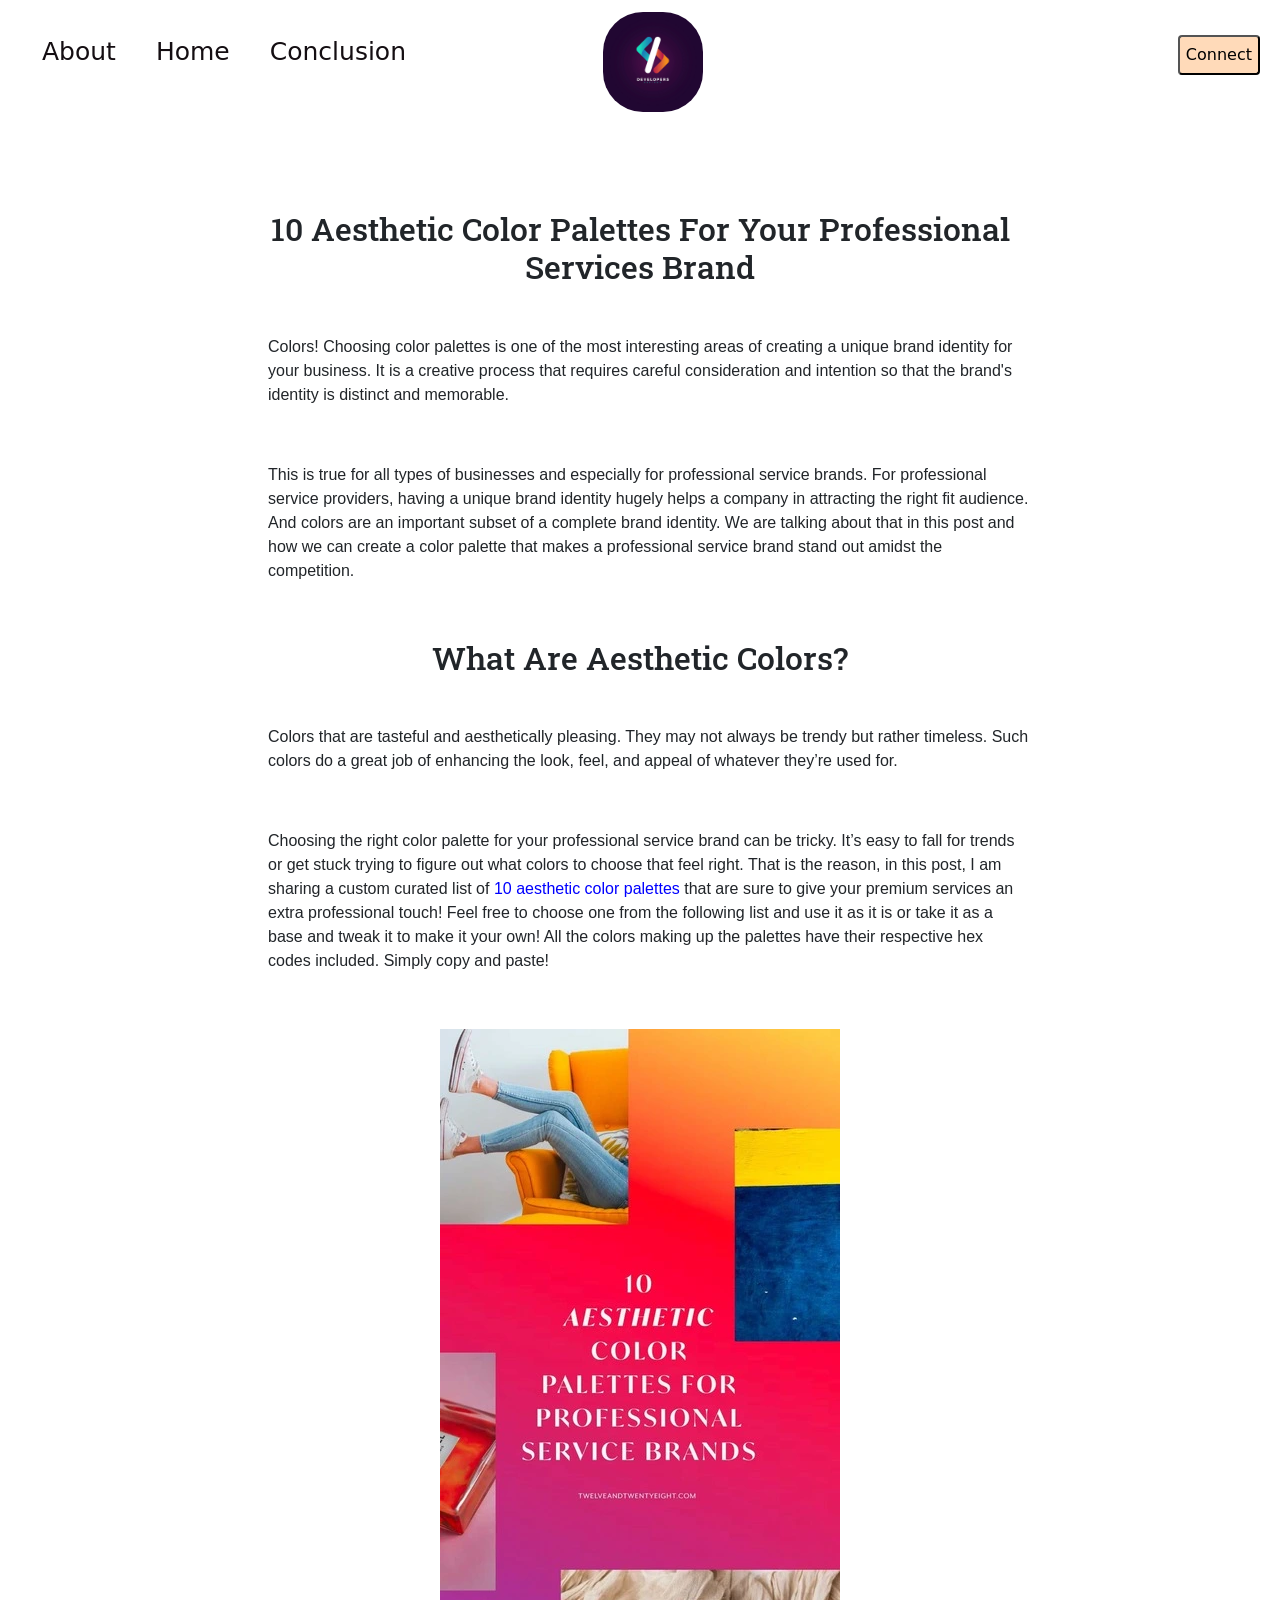
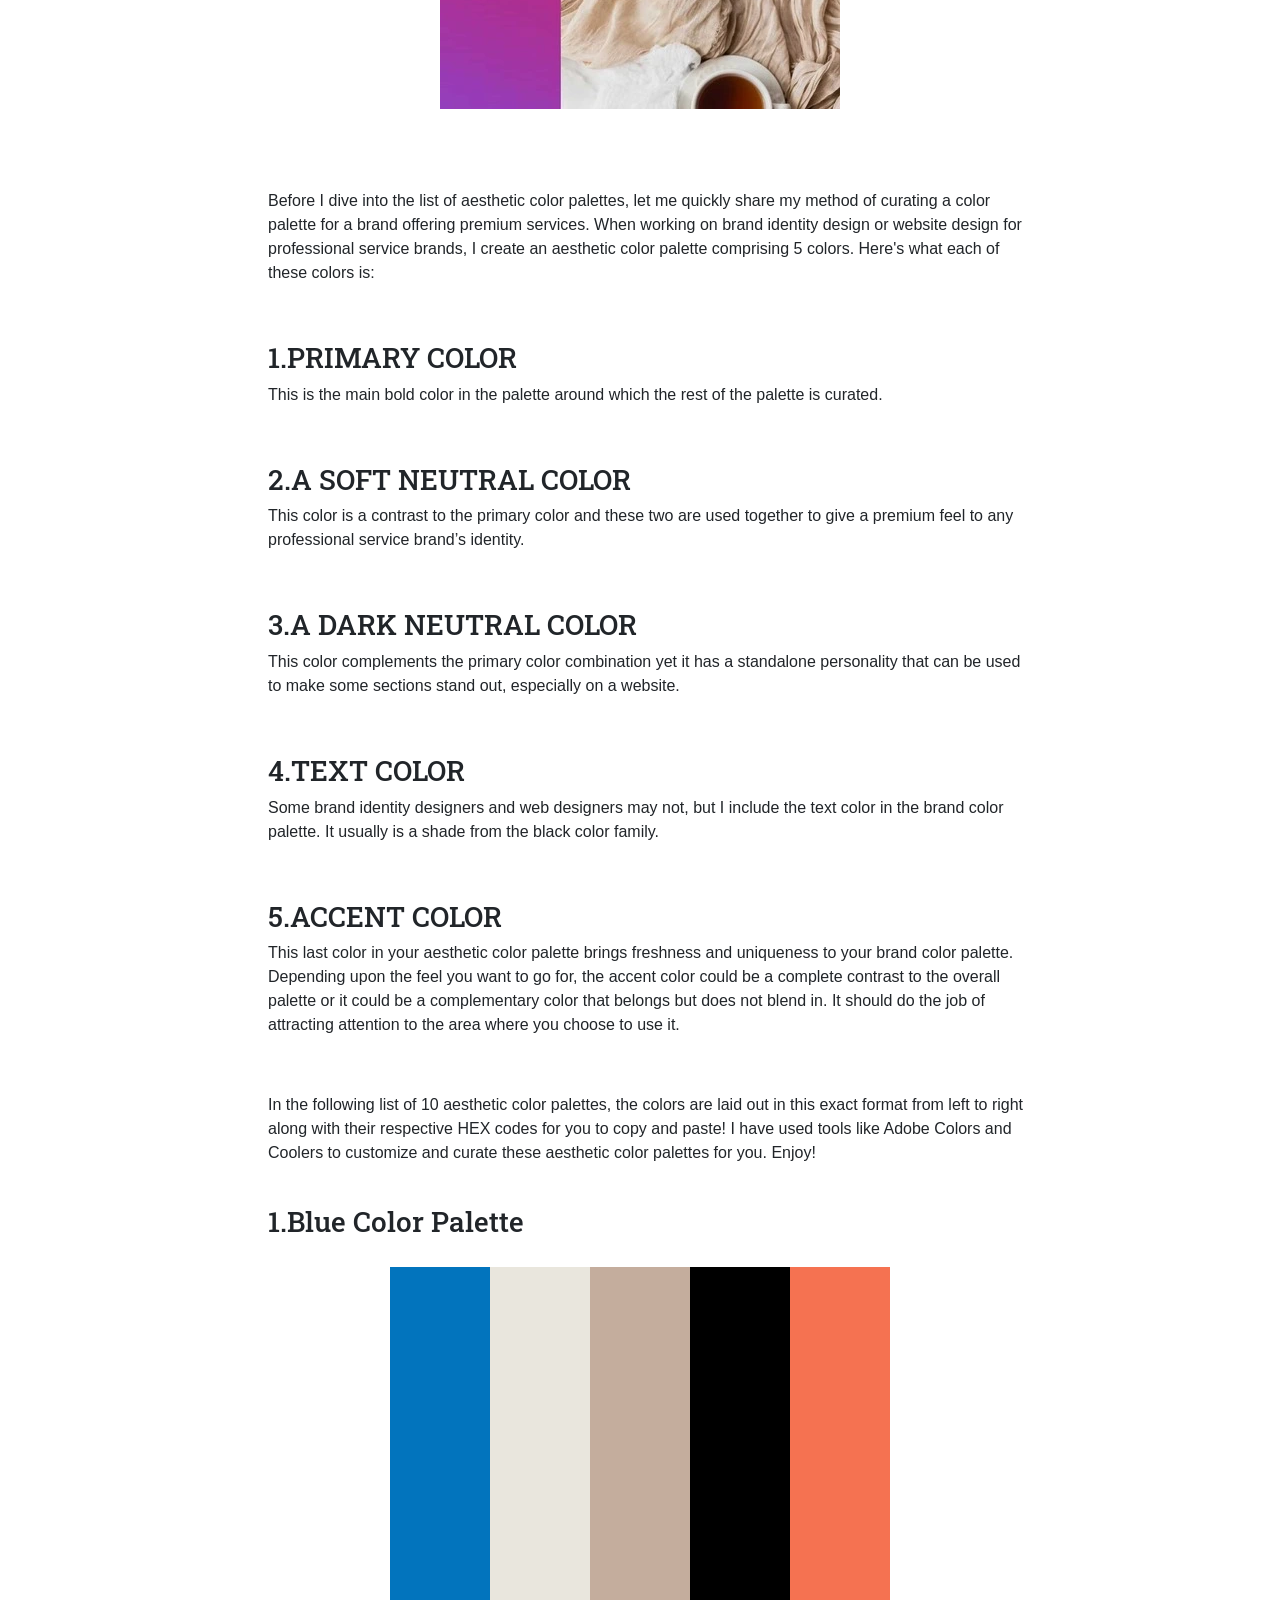
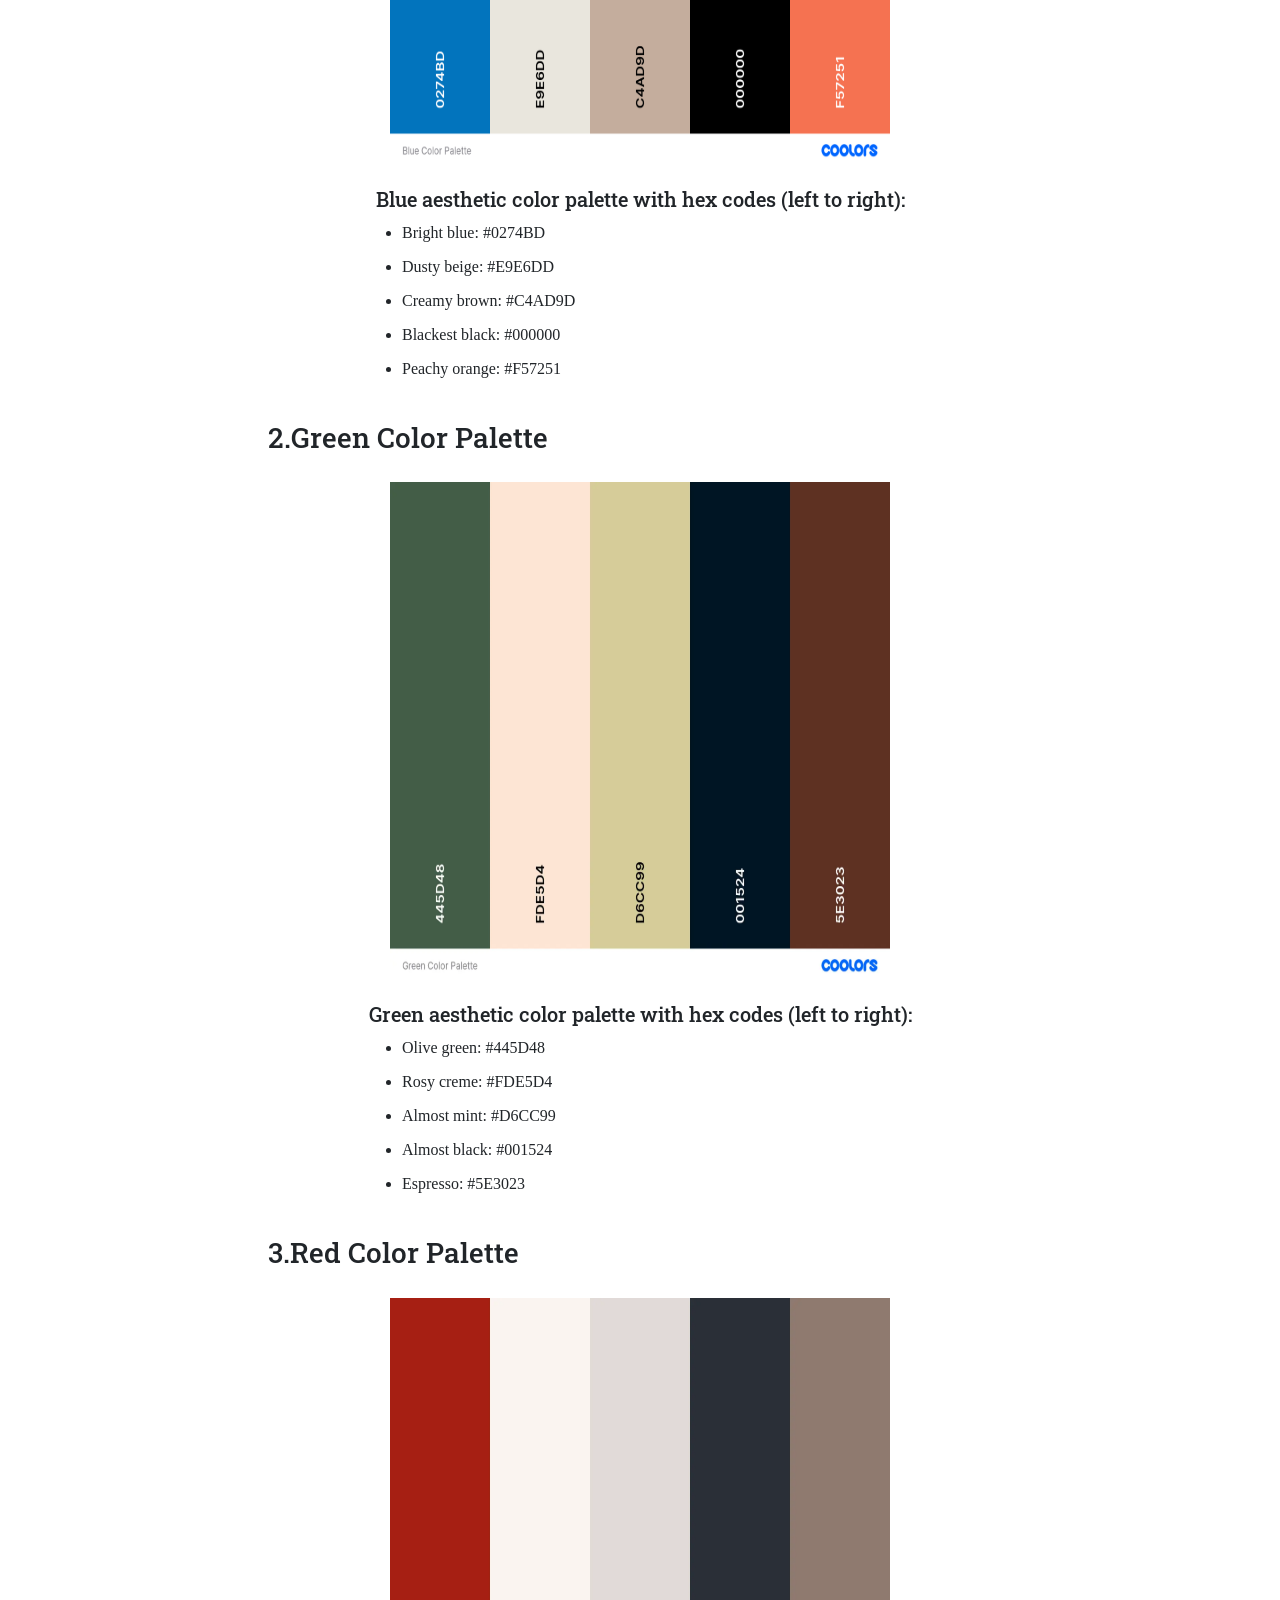
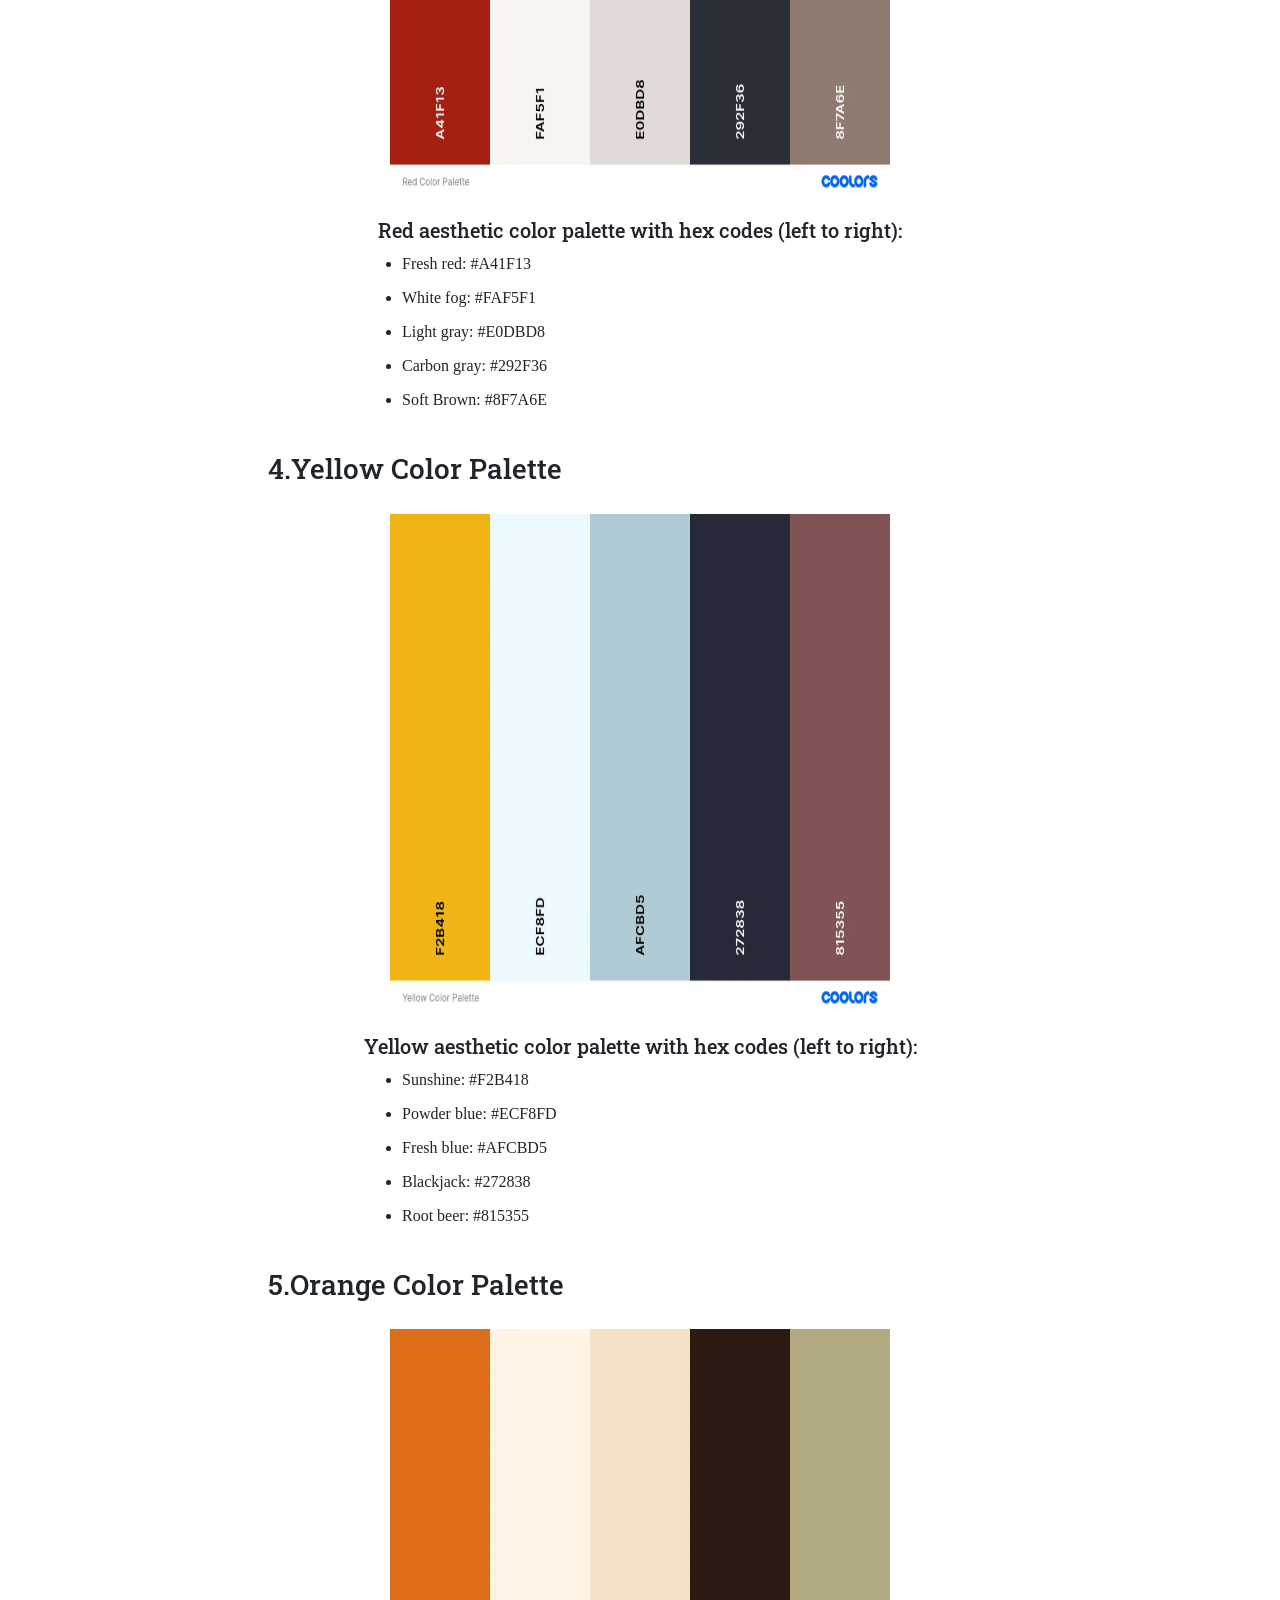
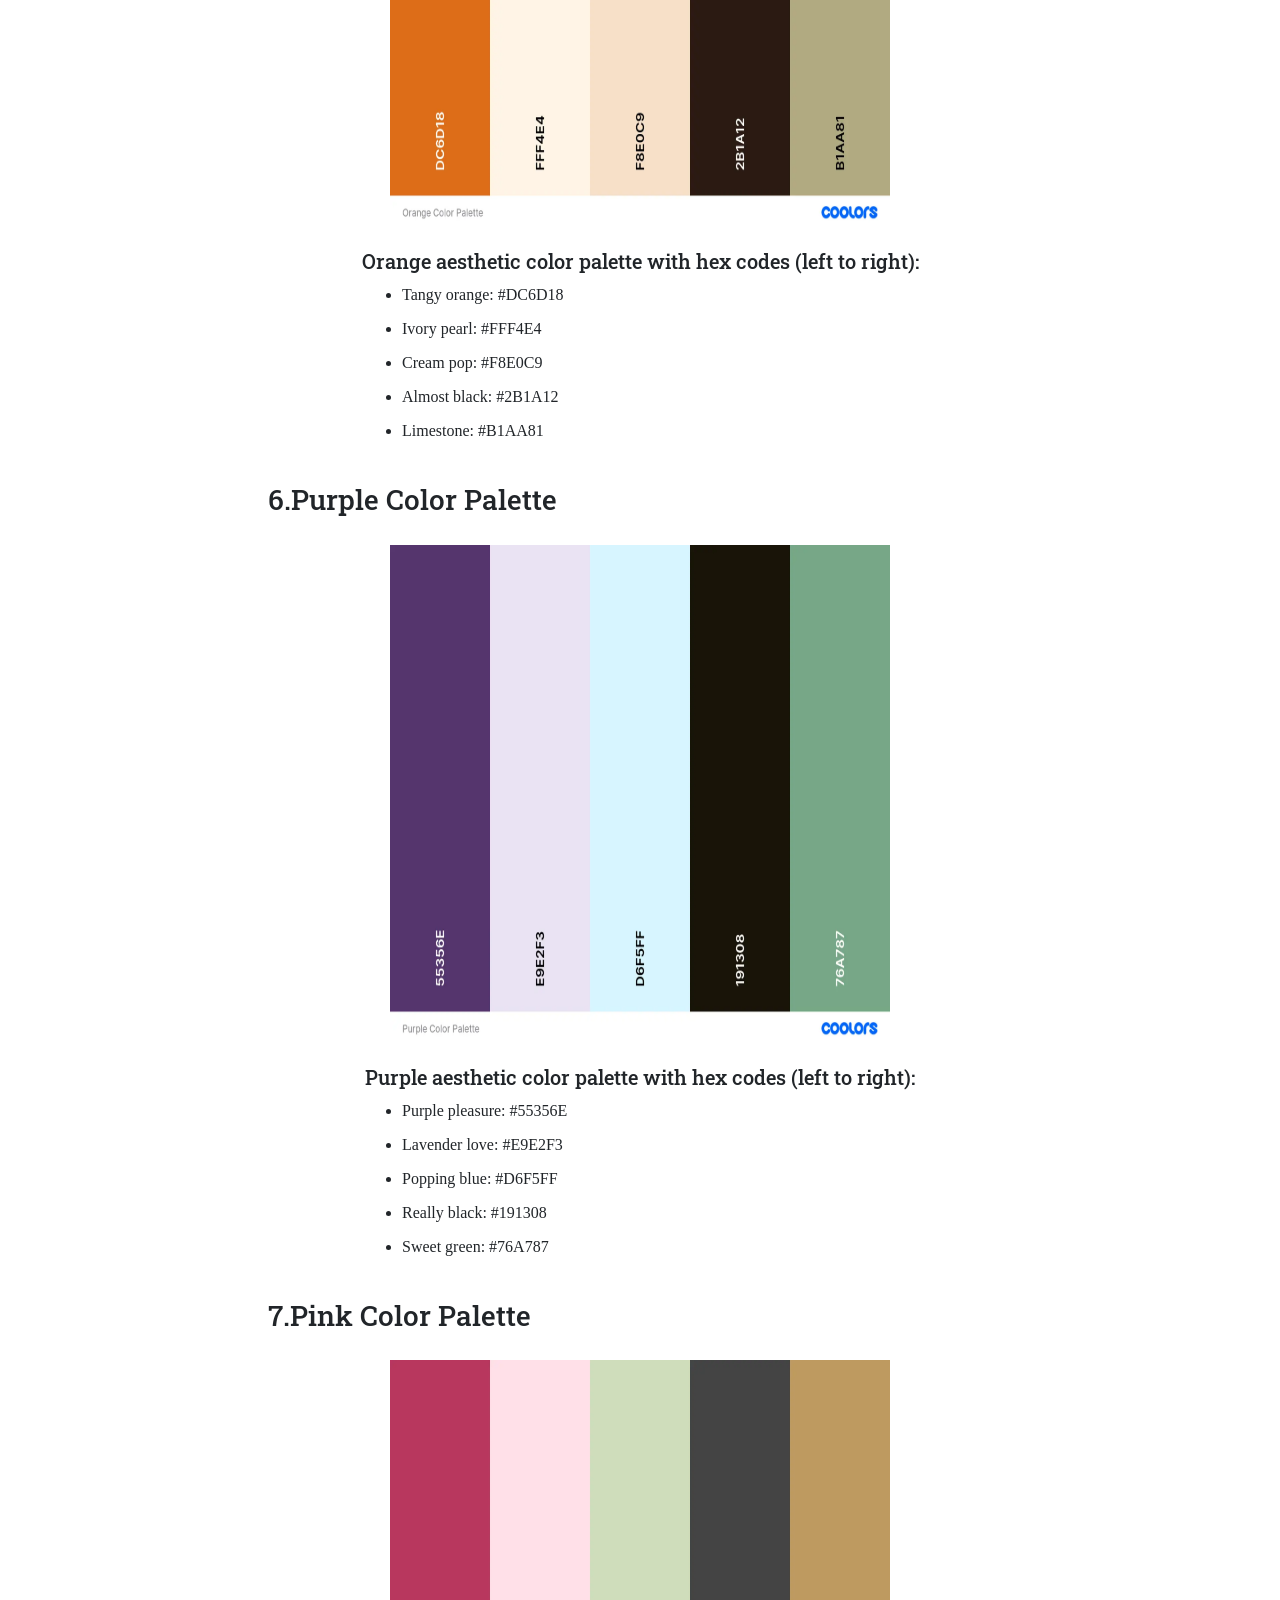
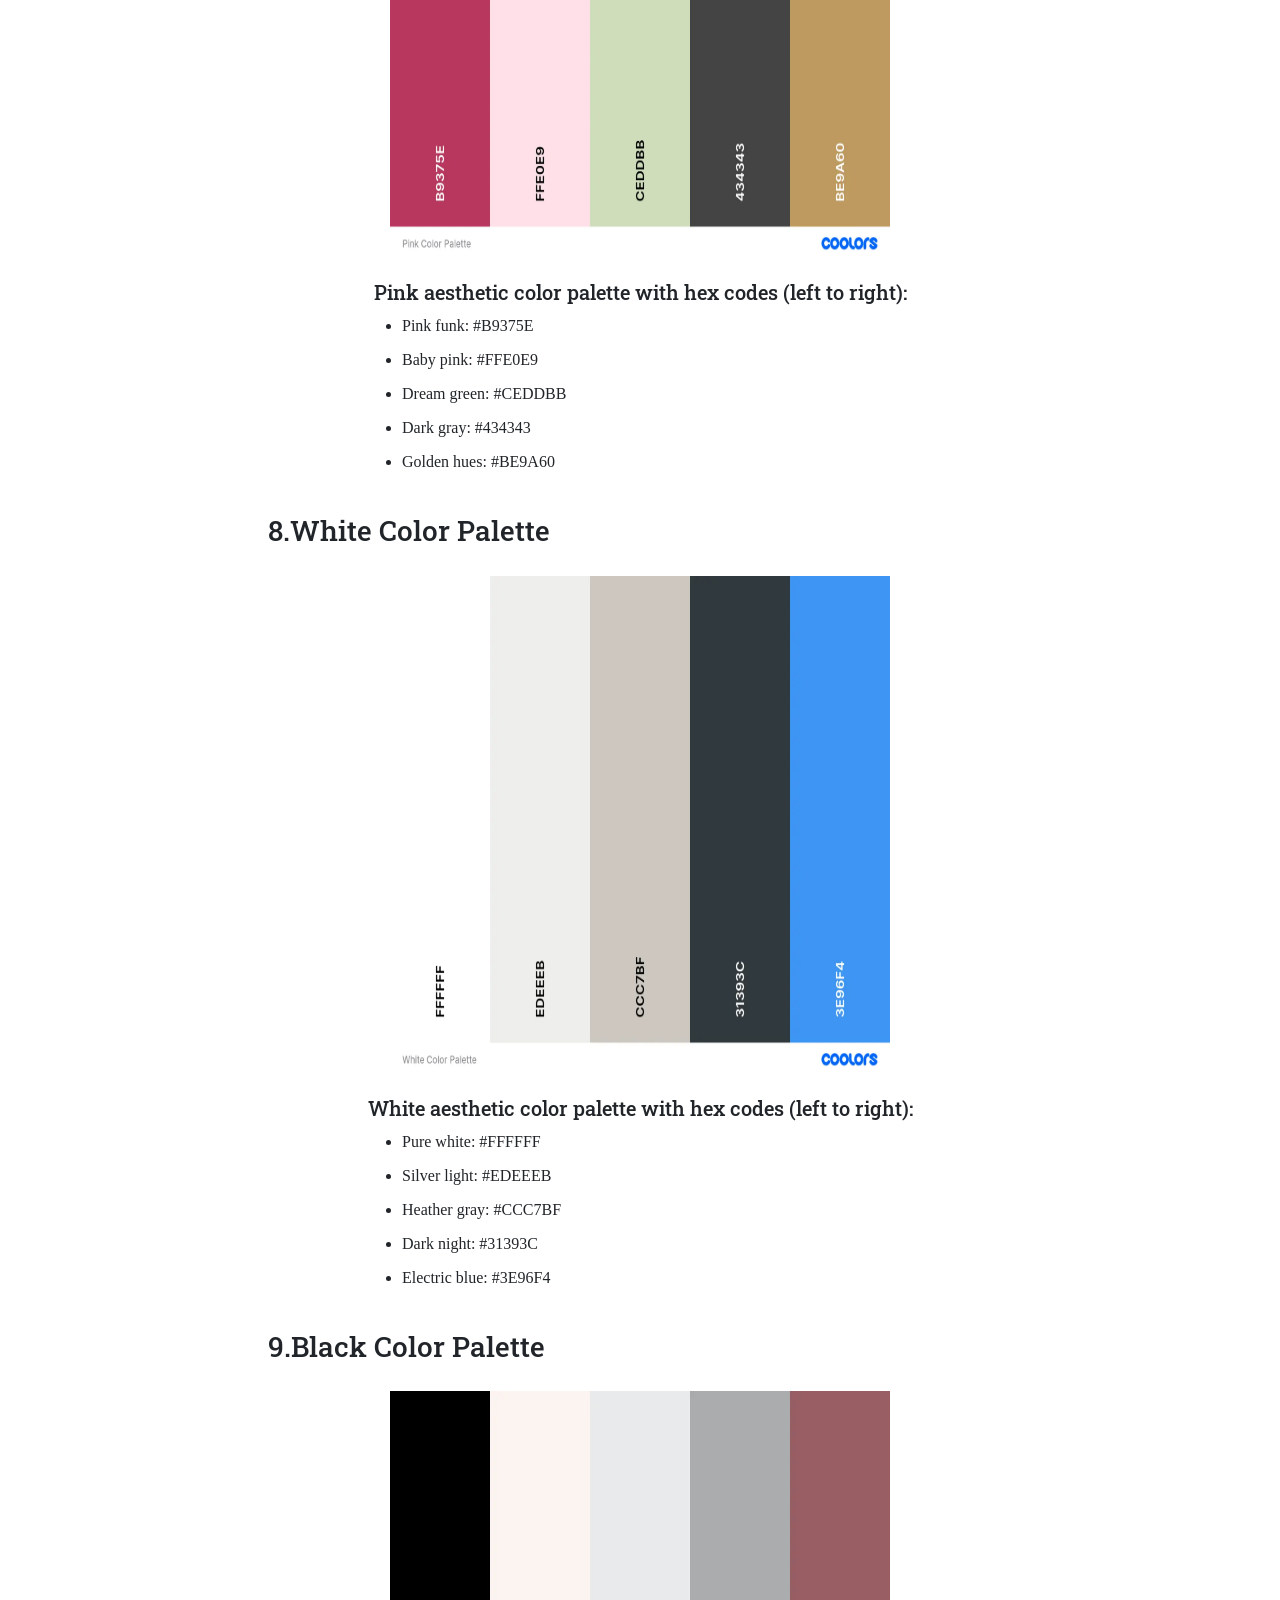
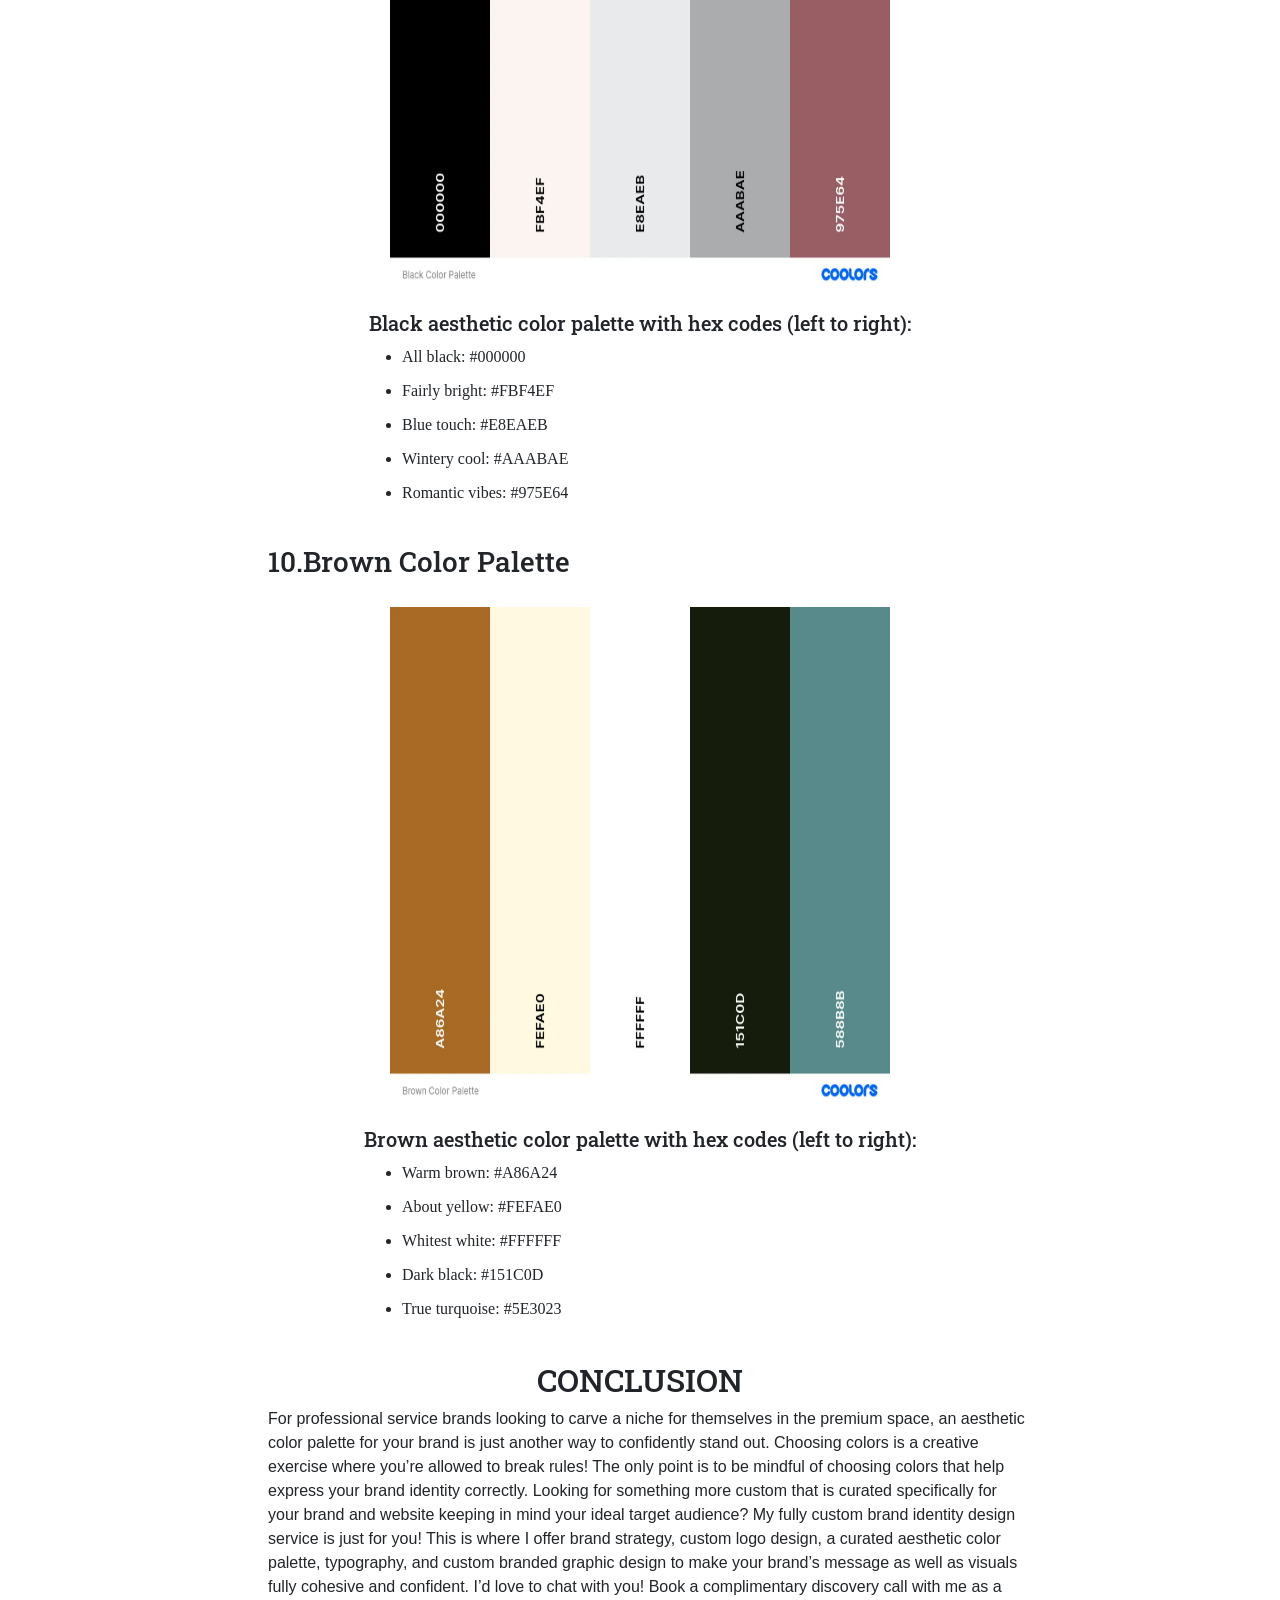
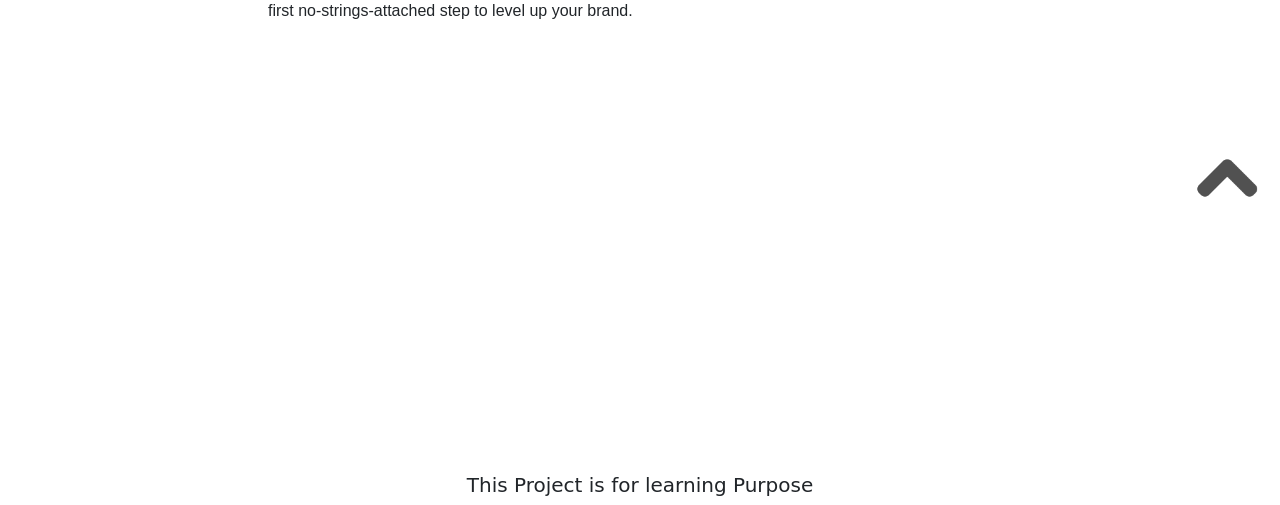
<file: Index.html>
<!DOCTYPE html>
<html lang="en">

<head>
    <meta charset="UTF-8">
    <meta name="viewport" content="width=device-width, initial-scale=1.0">
    <title>Document</title>
    <link rel="stylesheet" href="./style.css">
    <link rel="shortcut icon" href="./images/Web_design.png" type="image/x-icon">
    <link rel="stylesheet" href="https://cdn.jsdelivr.net/npm/bootstrap@5.3.2/dist/css/bootstrap.min.css">
    <link rel="preconnect" href="https://fonts.googleapis.com">
    <link rel="preconnect" href="https://fonts.gstatic.com" crossorigin>
    <link href="https://fonts.googleapis.com/css2?family=Honk&family=Roboto+Slab:wght@100;500&display=swap"
        rel="stylesheet">
<link
    rel="stylesheet"
    href="https://cdnjs.cloudflare.com/ajax/libs/animate.css/4.1.1/animate.min.css"/>

</head>

<body>
    <script src="https://cdn.jsdelivr.net/npm/bootstrap@5.3.2/dist/js/bootstrap.bundle.min.js">
        function welcome() {
            window.open("https://www.javatpoint.com/");
        }   
    </script>
    <nav class="navbar_content">

        <div class="content">
            <ul class="list_section">
                <li><a href="#About_ID">About</a></li>
                <li><a href="#Home_ID">Home</a></li>
                <li><a href="#CONCLUSION_ID">Conclusion</a></li>
            </ul>
            <div class="logo"> <img src="./images/Logo.webp" alt="brand_logo" width="100px" height="100px"></div>
        </div>
        <button id="btn_take">Connect</button>
    

    </nav>
    <main class="animate__slideInDown">
        <section class="heading ">

            <div class="about_section" id="About_ID">
                <h2>10 Aesthetic Color Palettes For Your Professional Services Brand</h2>
            </div>


            <div class="description">
                <p>Colors! Choosing color palettes is one of the most interesting areas of creating a unique brand
                    identity for your business. It is a creative process that requires careful consideration and
                    intention so that the brand's identity is distinct and memorable.</p>
            </div>
            <div class="description">
                <p>This is true for all types of businesses and especially for professional service brands. For
                    professional service providers, having a unique brand identity hugely helps a company in attracting
                    the right fit audience. And colors are an important subset of a complete brand identity. We are
                    talking about that in this post and how we can create a color palette that makes a professional
                    service brand stand out amidst the competition.</p>
            </div>
            <div class="description" id="Home_ID">
                <h2>What Are Aesthetic Colors?</h2>
            </div>

            <div class="description">
                <p>Colors that are tasteful and aesthetically pleasing. They may not always be trendy but rather
                    timeless. Such colors do a great job of enhancing the look, feel, and appeal of whatever they’re
                    used for.</p>
            </div>
            <div class="description">
                <p>Choosing the right color palette for your professional service brand can be tricky. It’s easy to fall
                    for trends or get stuck trying to figure out what colors to choose that feel right. That is the
                    reason, in this post, I am sharing a custom curated list of <span>10 aesthetic color palettes</span>
                    that are
                    sure to give your premium services an extra professional touch! Feel free to choose one from the
                    following list and use it as it is or take it as a base and tweak it to make it your own! All the
                    colors making up the palettes have their respective hex codes included. Simply copy and paste!</p>
            </div>

            <div class="pininterset_img">
                <img src="./images/AESTHETIC-COLOR-PALETTES.webp" alt="">
            </div>

            <div class="description">
                <p>Before I dive into the list of aesthetic color palettes, let me quickly share my method of curating a
                    color palette for a brand offering premium services. When working on brand identity design or
                    website design for professional service brands, I create an aesthetic color palette comprising 5
                    colors. Here's what each of these colors is:</p>
            </div>
            <div class="five_color">
                <h3>1.PRIMARY COLOR</h3>
                <p>This is the main bold color in the palette around which the rest of the palette is curated.</p>
            </div>

            <div class="five_color">
                <h3>2.A SOFT NEUTRAL COLOR</h3>
                <p>This color is a contrast to the primary color and these two are used together to give a premium feel
                    to any professional service brand’s identity.</p>
            </div>

            <div class="five_color">
                <h3>3.A DARK NEUTRAL COLOR</h3>
                <p>This color complements the primary color combination yet it has a standalone personality that can be
                    used to make some sections stand out, especially on a website.</p>
            </div>

            <div class="five_color">
                <h3>4.TEXT COLOR</h3>
                <p>Some brand identity designers and web designers may not, but I include the text color in the brand
                    color palette. It usually is a shade from the black color family.</p>
            </div>

            <div class="five_color">
                <h3>5.ACCENT COLOR</h3>
                <p>This last color in your aesthetic color palette brings freshness and uniqueness to your brand color
                    palette. Depending upon the feel you want to go for, the accent color could be a complete contrast
                    to the overall palette or it could be a complementary color that belongs but does not blend in. It
                    should do the job of attracting attention to the area where you choose to use it.</p>
            </div>

            <div class="description">
                <p>In the following list of 10 aesthetic color palettes, the colors are laid out in this exact format
                    from left to right along with their respective HEX codes for you to copy and paste! I have used
                    tools like Adobe Colors and Coolers to customize and curate these aesthetic color palettes for you.
                    Enjoy!</p>

                <div class="ten_color">
                    <h3>1.Blue Color Palette</h3>
                    <img src="./images/Blue+Color+Palette.png" alt="" width="500px" height="500px">
                    <h5>Blue aesthetic color palette with hex codes (left to right):</h5>
                </div>
                <div class="color_desc">
                    <ul>
                        <li>Bright blue: #0274BD</li>
                        <li>Dusty beige: #E9E6DD</li>
                        <li>Creamy brown: #C4AD9D</li>
                        <li>Blackest black: #000000 </li>
                        <li>Peachy orange: #F57251</li>
                    </ul>
                </div>

                <div class="ten_color">
                    <h3>2.Green Color Palette </h3>
                    <img src="./images/Green+Color+Palette.webp" alt="" width="500px" height="500px">
                    <h5>Green aesthetic color palette with hex codes (left to right):</h5>
                </div>
                <div class="color_desc">
                    <ul>
                        <li>Olive green: #445D48</li>
                        <li>Rosy creme: #FDE5D4</li>
                        <li>Almost mint: #D6CC99</li>
                        <li>Almost black: #001524</li>
                        <li>Espresso: #5E3023</li>
                    </ul>
                </div>

                <div class="ten_color">
                    <h3>3.Red Color Palette</h3>
                    <img src="./images/Red+Color+Palette.webp" alt="" width="500px" height="500px">
                    <h5>Red aesthetic color palette with hex codes (left to right):</h5>
                </div>
                <div class="color_desc">
                    <ul>
                        <li>Fresh red: #A41F13</li>
                        <li>White fog: #FAF5F1</li>
                        <li>Light gray: #E0DBD8</li>
                        <li>Carbon gray: #292F36</li>
                        <li>Soft Brown: #8F7A6E</li>
                    </ul>
                </div>

                <div class="ten_color">
                    <h3>4.Yellow Color Palette</h3>
                    <img src="./images/Yellow+Color+Palette.webp" alt="" width="500px" height="500px">
                    <h5>Yellow aesthetic color palette with hex codes (left to right):</h5>
                </div>
                <div class="color_desc">
                    <ul>
                        <li>Sunshine: #F2B418</li>
                        <li>Powder blue: #ECF8FD</li>
                        <li>Fresh blue: #AFCBD5</li>
                        <li>Blackjack: #272838</li>
                        <li>Root beer: #815355</li>
                    </ul>
                </div>

                <div class="ten_color">
                    <h3>5.Orange Color Palette</h3>
                    <img src="./images/Orange+Color+Palette.webp" alt="" width="500px" height="500px">
                    <h5>Orange aesthetic color palette with hex codes (left to right):</h5>
                </div>
                <div class="color_desc">
                    <ul>
                        <li>Tangy orange: #DC6D18</li>
                        <li>Ivory pearl: #FFF4E4</li>
                        <li>Cream pop: #F8E0C9</li>
                        <li>Almost black: #2B1A12</li>
                        <li>Limestone: #B1AA81</li>
                    </ul>
                </div>

                <div class="ten_color">
                    <h3>6.Purple Color Palette</h3>
                    <img src="./images/Purple+Color+Palette.webp" alt="" width="500px" height="500px">
                    <h5>Purple aesthetic color palette with hex codes (left to right):</h5>
                </div>
                <div class="color_desc">
                    <ul>
                        <li>Purple pleasure: #55356E</li>
                        <li>Lavender love: #E9E2F3</li>
                        <li>Popping blue: #D6F5FF</li>
                        <li>Really black: #191308</li>
                        <li>Sweet green: #76A787</li>
                    </ul>
                </div>

                <div class="ten_color">
                    <h3>7.Pink Color Palette</h3>
                    <img src="./images/Pink+Color+Palette.webp" alt="" width="500px" height="500px">
                    <h5>Pink aesthetic color palette with hex codes (left to right):</h5>
                </div>
                <div class="color_desc">
                    <ul>
                        <li>Pink funk: #B9375E</li>
                        <li>Baby pink: #FFE0E9</li>
                        <li>Dream green: #CEDDBB</li>
                        <li>Dark gray: #434343</li>
                        <li>Golden hues: #BE9A60</li>
                    </ul>
                </div>

                <div class="ten_color">
                    <h3>8.White Color Palette</h3>
                    <img src="./images/White+Color+Palette.webp" alt="" width="500px" height="500px">
                    <h5>White aesthetic color palette with hex codes (left to right):</h5>
                </div>
                <div class="color_desc">
                    <ul>
                        <li>Pure white: #FFFFFF</li>
                        <li>Silver light: #EDEEEB</li>
                        <li>Heather gray: #CCC7BF</li>
                        <li>Dark night: #31393C</li>
                        <li>Electric blue: #3E96F4</li>
                    </ul>
                </div>

                <div class="ten_color">
                    <h3>9.Black Color Palette</h3>
                    <img src="./images/Black+Color+Palette.webp" alt="" width="500px" height="500px">
                    <h5>Black aesthetic color palette with hex codes (left to right):</h5>
                </div>
                <div class="color_desc">
                    <ul>
                        <li>All black: #000000</li>
                        <li>Fairly bright: #FBF4EF</li>
                        <li>Blue touch: #E8EAEB</li>
                        <li>Wintery cool: #AAABAE</li>
                        <li>Romantic vibes: #975E64</li>
                    </ul>
                </div>

                <div class="ten_color">
                    <h3>10.Brown Color Palette</h3>
                    <img src="./images/Brown+Color+Palette.webp" alt="" width="500px" height="500px">
                    <h5>Brown aesthetic color palette with hex codes (left to right):</h5>
                </div>
                <div class="color_desc">
                    <ul>
                        <li>Warm brown: #A86A24</li>
                        <li>About yellow: #FEFAE0</li>
                        <li>Whitest white: #FFFFFF</li>
                        <li>Dark black: #151C0D </li>
                        <li>True turquoise: #5E3023</li>
                    </ul>
                </div>

                <div class="description" id="CONCLUSION_ID">
                    <h2>CONCLUSION</h2>
                    <p>For professional service brands looking to carve a niche for themselves in the premium space, an
                        aesthetic color palette for your brand is just another way to confidently stand out. Choosing
                        colors is a creative exercise where you’re allowed to break rules! The only point is to be
                        mindful of choosing colors that help express your brand identity correctly. Looking for
                        something more custom that is curated specifically for your brand and website keeping in mind
                        your ideal target audience? My fully custom brand identity design service is just for you! This
                        is where I offer brand strategy, custom logo design, a curated aesthetic color palette,
                        typography, and custom branded graphic design to make your brand’s message as well as visuals
                        fully cohesive and confident. I’d love to chat with you! Book a complimentary discovery call
                        with me as a first no-strings-attached step to level up your brand.</p>
                </div>

                <div class="uparrow">
                    <a href="#"><img src="./images/186407_arrow_up_icon.webp" alt="" width="80px" height="80px"></a>
                </div>
        </section>
    </main>
    <footer>
        <div class="footer_lines">
            <h5>This Project is for learning Purpose</h5>
        </div>
    </footer>



</body>

</html>
</file>
<file: style.css>
:root
{
    --primrary_color : #140e12;
    --secondary_color: #08d493;
    --white_color: #ffffff;
}

html
{
    scroll-behavior: smooth;
    scroll-padding: 10rem;
}
body
{   position: relative;
    box-sizing: border-box;
    
}
main {
    font-family: 'Roboto Slab', serif;

}

.logo img
{
    height: 100px;
    width: 100px;
    border-radius: 40%;
    margin: -75px;
    position: absolute;
    left: 53%;
    
    
    
}

.content ul
{
    list-style: none;
    text-decoration: none;
    gap: 40px;
    font-size:25px;
    display: flex;
}
.content ul li a
{
    list-style: none;
    text-decoration: none;
    color: var(--primrary_color);
    gap: 40px;
    font-size:25px;
    display: flex;
    
}


.navbar_content
{   height: 100px;
    margin: 10px;
    border-radius: 10px;
    display: flex;
    justify-content: space-between;
    align-items: center;

}

#btn_take
{
    margin: 10px 10px 20px 2px;
    background-color: peachpuff;
    border-radius: 4px;
    height: 40px;

}

#btn_take:hover{
    background-color: silver;
}

.list_section li a:hover
{
    text-decoration: underline;
    font-weight: 600;
    color: palevioletred;
    

}

.heading{
    margin: 100px 250px 250px 250px;
    display: grid;
    text-align: center;
    
 }

.description
{
    margin-top: 40px;
}

.description p, .five_color p
{
    font-family:'Gill Sans', 'Gill Sans MT', Calibri, 'Trebuchet MS', sans-serif;
}

.ten_color p
{
    font-family:'Gill Sans', 'Gill Sans MT', Calibri, 'Trebuchet MS', sans-serif;
}

span
{
    color: blue;
}

.pininterset_img
{   margin-top: 40px;
    margin-bottom: 40px;
    overflow:hidden;

}

.five_color h3,p
{
    margin-top: 40px;
    margin-left: 18px;
    text-align: left;
}
.ten_color h3,p
{
    margin-top: 40px;
    margin-left: 18px;
    text-align: left;
}

.color_desc li
{

    margin-left: 120px;
    margin-top: 10px;
    text-align: left;
    font-family: Cambria, Cochin, Georgia, Times, 'Times New Roman', serif;
    font-weight: 300;  
}

.ten_color img{
    margin:20px;
}

.uparrow
{   margin-top: 120px;
    margin-left: 120%;
}

.footer_lines
{
    display: flex;
    justify-content: center;
    font-size: 24px;
}




@media only screen and (max-width:900px){

    .logo img
{
    height: 80px;
    width: 80px;
    border-radius: 40%;
    
    position:absolute;
    left: 60%
    
    
    
}

.content ul
{
    list-style: none;
    text-decoration: none;
    gap: 8px;
    font-size:8px;
    display: flex;
}
.content ul li a
{
    list-style: none;
    text-decoration: none;
    color: var(--primrary_color);
    font-size:30px;
    display: flex;
    justify-content:space-between;
}





#btn_take
{
font-size:20px;
height: 30px;
display: flex;
justify-content: center;
margin-right: 30px

}

.heading{
    margin: 50px;
    display: inline;
    text-align: center;


}

main img{
   width: 300px;
   height: 3x00px;
   margin-left: 30%;

}

main ul li{
    
    text-wrap: auto;
    margin-left:50%;
 
 }

 main p{
    width: auto;
    
 }

 main div{
    text-align: left;
 }



}

@media only screen and (max-width:300px){

    .logo img
{
    height: 30px;
    width: 30px;
    border-radius: 40%;
    
    position: absolute;
    left: 50%
    
    
    
}

.content ul
{
    list-style: none;
    text-decoration: none;
    gap: 8px;
    font-size:8px;
    display: flex;
}
.content ul li a
{
    list-style: none;
    text-decoration: none;
    color: var(--primrary_color);
    font-size:8px;
    display: flex;
    justify-content:space-between;
}





#btn_take
{
font-size:4px;
height: 10px;
display: flex;
justify-content: center;
margin-right: auto;
gap: 4px;
margin-top: 3px;
}

.heading{
    margin: 50px;
    display: inline;
    text-align: center;


}

main img{
   width: 100px;
   height: 100px;
   margin-left: 30%;

}

main ul li{
    
    text-wrap: auto;
    margin-left:50%;
 
 }

 main p{
    width: auto;
    
 }

 main div{
    text-align: left;
 }



}
</file>
